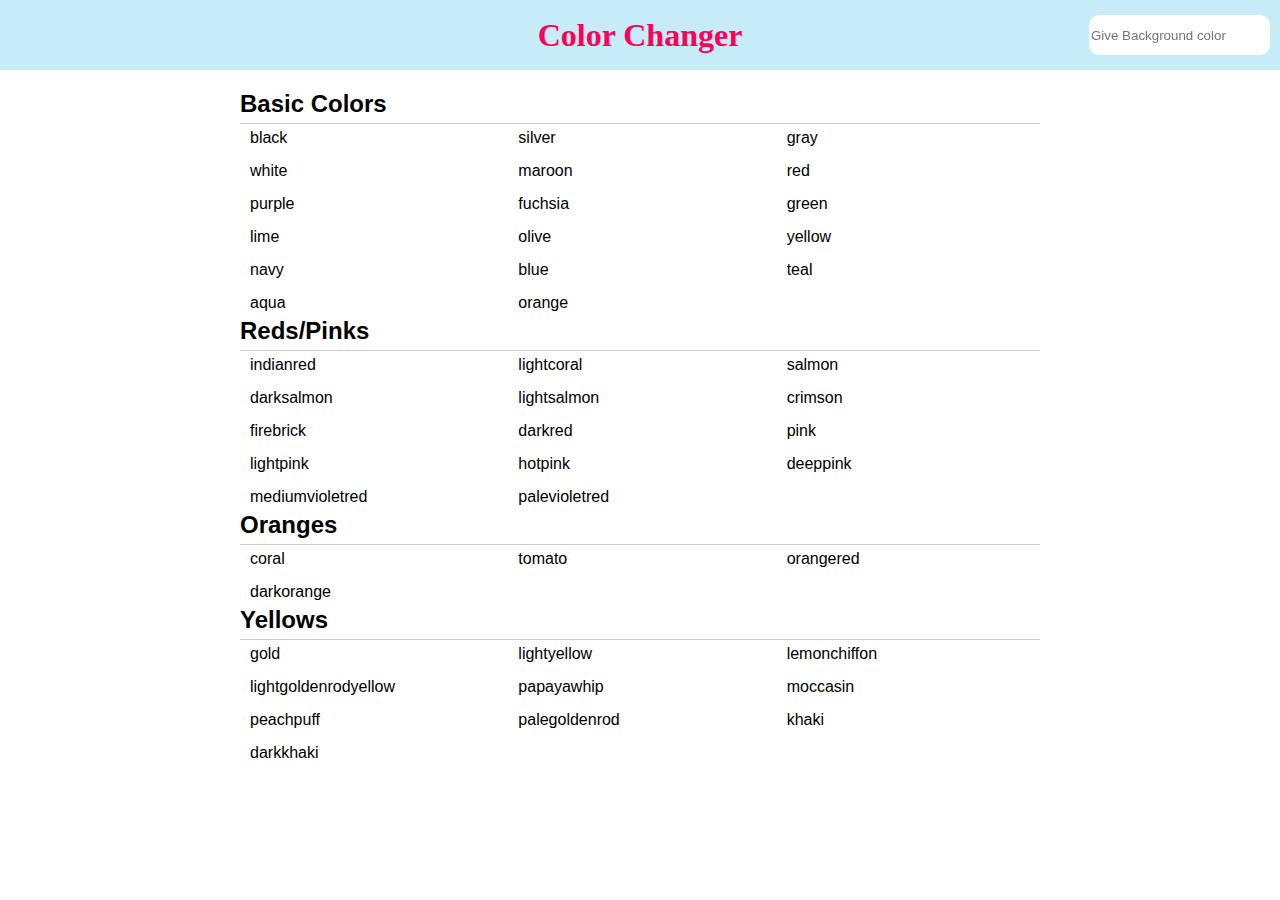
<file: First Project Of Dom/index.html>
<!DOCTYPE html>
<html lang="en">
<head>
  <meta charset="UTF-8" />
  <meta name="viewport" content="width=device-width, initial-scale=1.0" />
  <title>Background-Color-Changer</title>
  <link rel="stylesheet" href="style.css"  />
<script src="script.js" defer></script>

</head>
<body id="body">

  <nav>
    <div class="navbar">
      <h1>Color Changer</h1>
      <input class="Search" type="search" id="search" placeholder="Give Background color" />
    </div>
  </nav>

 <div class="container">
        <h2>Basic Colors</h2>
        <ul>
            <li class="color" data-color="black">black</li>
            <li class="color" data-color="silver">silver</li>
            <li class="color" data-color="gray">gray</li>
            <li class="color" data-color="white">white</li>
            <li class="color" data-color="maroon">maroon</li>
            <li class="color" data-color="red">red</li>
            <li class="color" data-color="purple">purple</li>
            <li class="color" data-color="fuchsia">fuchsia</li>
            <li class="color" data-color="green">green</li>
            <li class="color" data-color="lime">lime</li>
            <li class="color" data-color="olive">olive</li>
            <li class="color" data-color="yellow">yellow</li>
            <li class="color" data-color="navy">navy</li>
            <li class="color" data-color="blue">blue</li>
            <li class="color" data-color="teal">teal</li>
            <li class="color" data-color="aqua">aqua</li>
            <li class="color" data-color="orange">orange</li>
        </ul>

        <h2>Reds/Pinks</h2>
        <ul>
            <li class="color" data-color="indianred">indianred</li>
            <li class="color" data-color="lightcoral">lightcoral</li>
            <li class="color" data-color="salmon">salmon</li>
            <li class="color" data-color="darksalmon">darksalmon</li>
            <li class="color" data-color="lightsalmon">lightsalmon</li>
            <li class="color" data-color="crimson">crimson</li>
            <li class="color" data-color="firebrick">firebrick</li>
            <li class="color" data-color="darkred">darkred</li>
            <li class="color" data-color="pink">pink</li>
            <li class="color" data-color="lightpink">lightpink</li>
            <li class="color" data-color="hotpink">hotpink</li>
            <li class="color" data-color="deeppink">deeppink</li>
            <li class="color" data-color="mediumvioletred">mediumvioletred</li>
            <li class="color" data-color="palevioletred">palevioletred</li>
        </ul>

        <h2>Oranges</h2>
        <ul>
            <li class="color" data-color="coral">coral</li>
            <li class="color" data-color="tomato">tomato</li>
            <li class="color" data-color="orangered">orangered</li>
            <li class="color" data-color="darkorange">darkorange</li>
        </ul>

        <h2>Yellows</h2>
        <ul>
            <li class="color" data-color="gold">gold</li>
            <li class="color" data-color="lightyellow">lightyellow</li>
            <li class="color" data-color="lemonchiffon">lemonchiffon</li>
            <li class="color" data-color="lightgoldenrodyellow">lightgoldenrodyellow</li>
            <li class="color" data-color="papayawhip">papayawhip</li>
            <li class="color" data-color="moccasin">moccasin</li>
            <li class="color" data-color="peachpuff">peachpuff</li>
            <li class="color" data-color="palegoldenrod">palegoldenrod</li>
            <li class="color" data-color="khaki">khaki</li>
            <li class="color" data-color="darkkhaki">darkkhaki</li>
        </ul>
    </div>

</body>
</html>
</file>
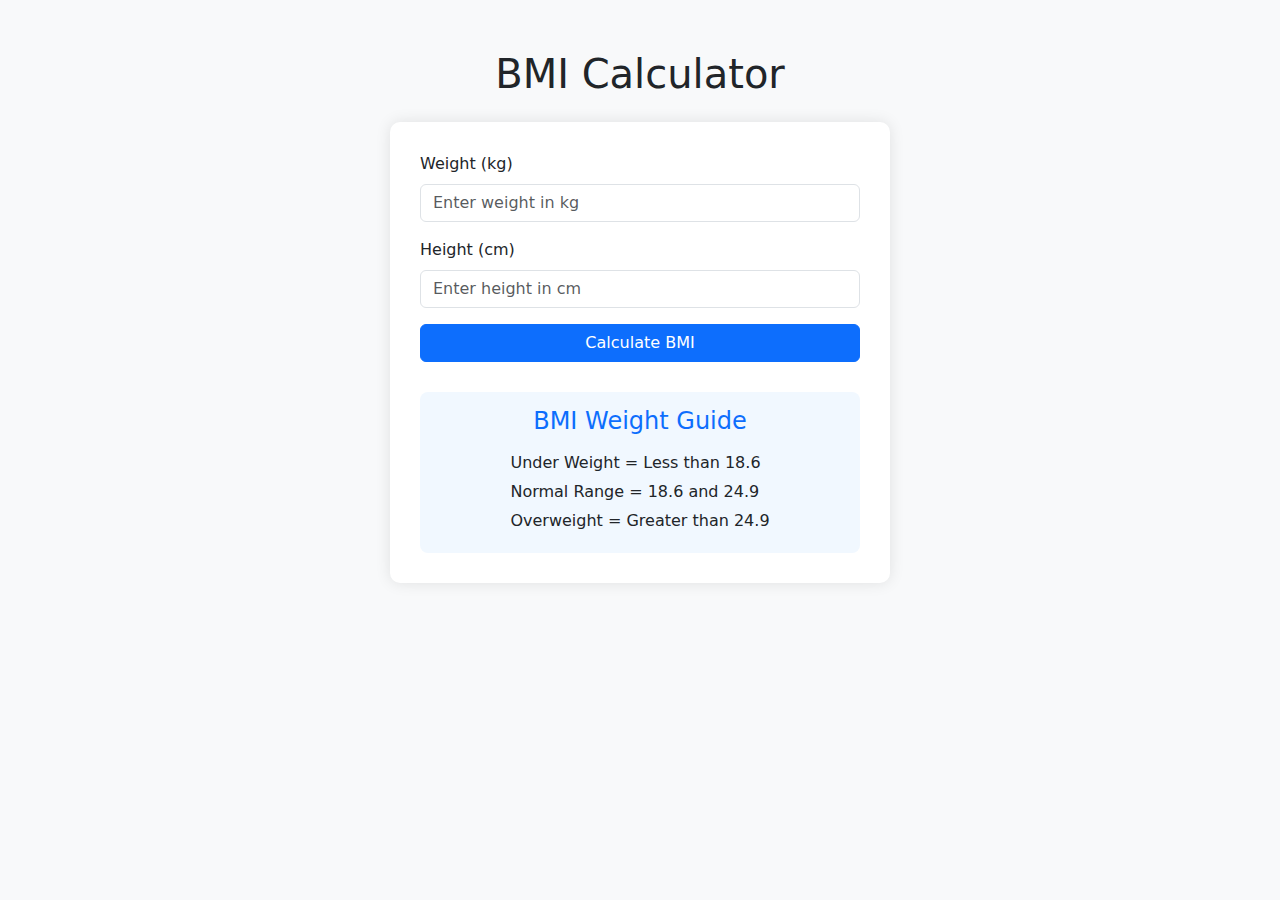
<file: Second project/index.html>
<!DOCTYPE html>
<html lang="en">
  <head>
    <meta charset="UTF-8" />
    <meta name="viewport" content="width=device-width, initial-scale=1.0" />
    <title>BMI Calculator</title>
    <link
      href="https://cdn.jsdelivr.net/npm/bootstrap@5.3.0/dist/css/bootstrap.min.css"
      rel="stylesheet"
    />
    <style>
      body {
        background-color: #f8f9fa;
        padding-top: 50px;
      }
      .calculator-container {
        max-width: 500px;
        margin: 0 auto;
        background: white;
        padding: 30px;
        border-radius: 10px;
        box-shadow: 0 0 15px rgba(0, 0, 0, 0.1);
      }
      .result {
        font-size: 1.2rem;
        margin-top: 20px;
        font-weight: bold;
      }
      .bmi-guide {
        margin-top: 30px;
        padding: 15px;
        background-color: #f1f8ff;
        border-radius: 8px;
      }
      .bmi-guide h4 {
        color: #0d6efd;
        margin-bottom: 15px;
      }
      .bmi-guide p {
        margin-bottom: 5px;
      }
    </style>
  </head>
  <body>
    <h1 class="text-center mb-4">BMI Calculator</h1>
    <div class="container calculator-container">
      <div class="mb-3">
        <label for="weight" class="form-label">Weight (kg)</label>
        <input
          type="number"
          class="form-control"
          id="weight"
          placeholder="Enter weight in kg"
        />
      </div>

      <div class="mb-3">
        <label for="height" class="form-label">Height (cm) </label>
        <input
          type="number"
          class="form-control"
          id="height"
          placeholder="Enter height in cm"
        />
      </div>

      <button class="btn btn-primary w-100" onclick="calculateBMI()">
        Calculate BMI
      </button>

      <div class="bmi-guide d-grid justify-content-center">
        <h4 class="text-center">BMI Weight Guide</h4>
        <p>Under Weight = Less than 18.6</p>
        <p>Normal Range = 18.6 and 24.9</p>
        <p>Overweight = Greater than 24.9</p>
      </div>
    </div>
    <div id="result" class="result text-center mt-3"></div>

    <script src="https://cdn.jsdelivr.net/npm/bootstrap@5.3.0/dist/js/bootstrap.bundle.min.js"></script>
    <script src="script.js"></script>
  </body>
</html>
</file>
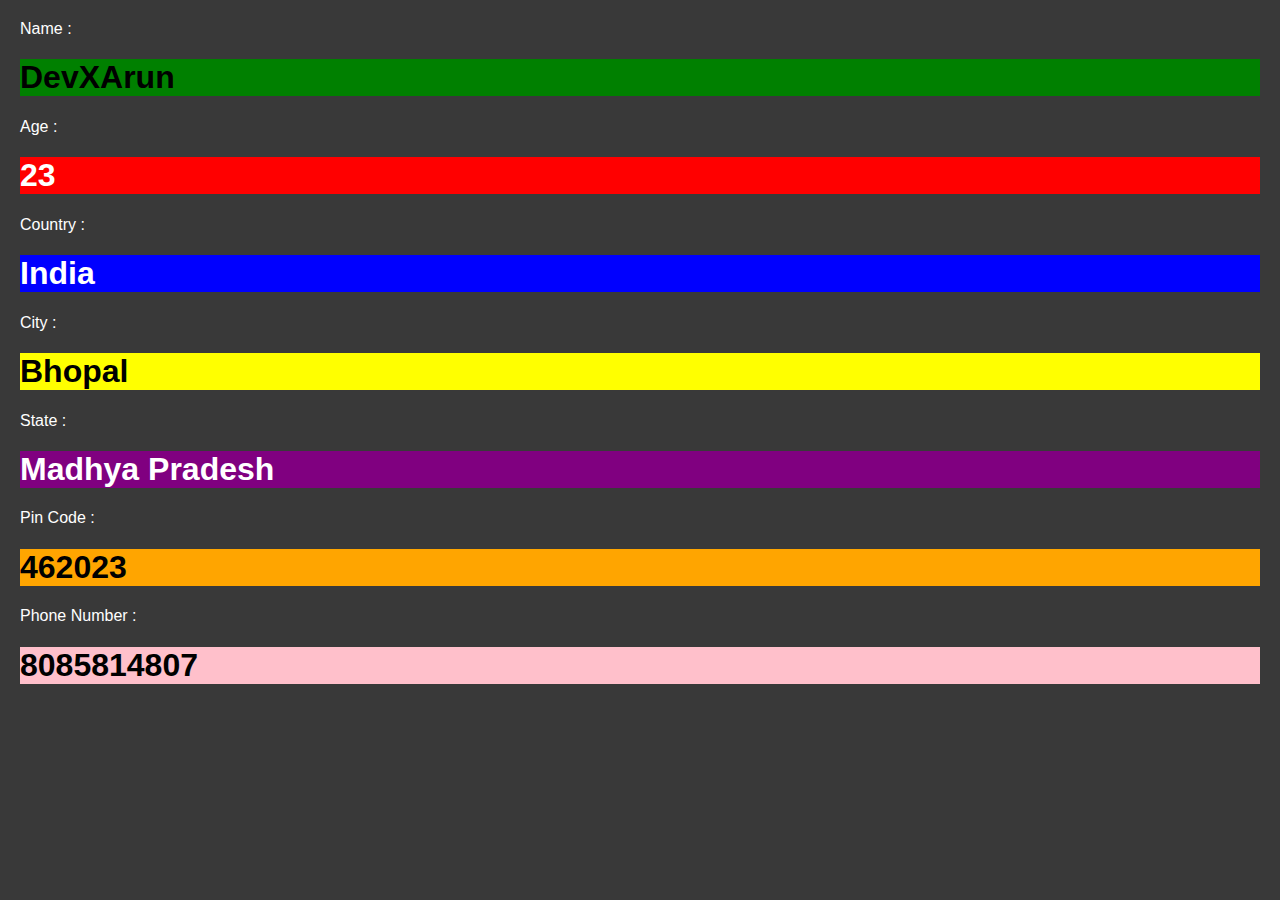
<file: first.html>
<!DOCTYPE html>
<html lang="en">
<head>
    <meta charset="UTF-8">
    <meta name="viewport" content="width=device-width, initial-scale=1.0">
    <title>DOM</title>
</head>
<body style = "padding : 0px; margin : 0px; background-color : rgb(57, 57, 57); color : white; font-family: Arial, sans-serif;">


    <div style="padding: 20px;">
        <span>Name : </span>
        <h1 id="name">  Arun rai</h1>
        <span>Age : </span>
        <h1 id="age">  20</h1>
         <span>Country : </span>
        <h1 id="country"> India</h1> 
        <span>City : </span>
        <h1 id="city">  Delhi</h1>
        <span>State : </span>
        <h1 id="state">  Delhi</h1>
        <span>Pin Code : </span>
        <h1 id="zipcode">  110001</h1



            
        <span>Phone Number : </span>     
        <h1 id="phone" class="phone">  1234567890</h1>

    </div>

    <script src="Script.js"></script>
</body>
</html>
</file>
<file: First Project Of Dom/style.css>
* {
    padding: 0px;
    margin: 0px;

}

.navbar {
    background: #c6edf7;
    width: 100%;
    display: flex;
    justify-content: center;
    align-items: center;
    color: rgb(255, 0, 89);
    height: 70px;
}

.Search {
    position: fixed;
    right: 0px;
    height: 40px;
    margin-right: 10px;
    border-color: transparent;
    border-radius: 10px;
    outline-color: transparent;
}

h2 {
    border-bottom: 1px solid #ccc;
    padding-bottom: 5px;
}

ul {
    list-style: none;
    padding: 0;
    display: grid;
    grid-template-columns: repeat(auto-fill, minmax(200px, 1fr));
    gap: 5px;
}

li {
    padding: 5px 10px;
    border-radius: 3px;
}
.container
{
    background-color: white;
    font-family: Arial, sans-serif;
    max-width: 800px;
    margin: 0 auto;
    padding: 20px;
}
</file>
